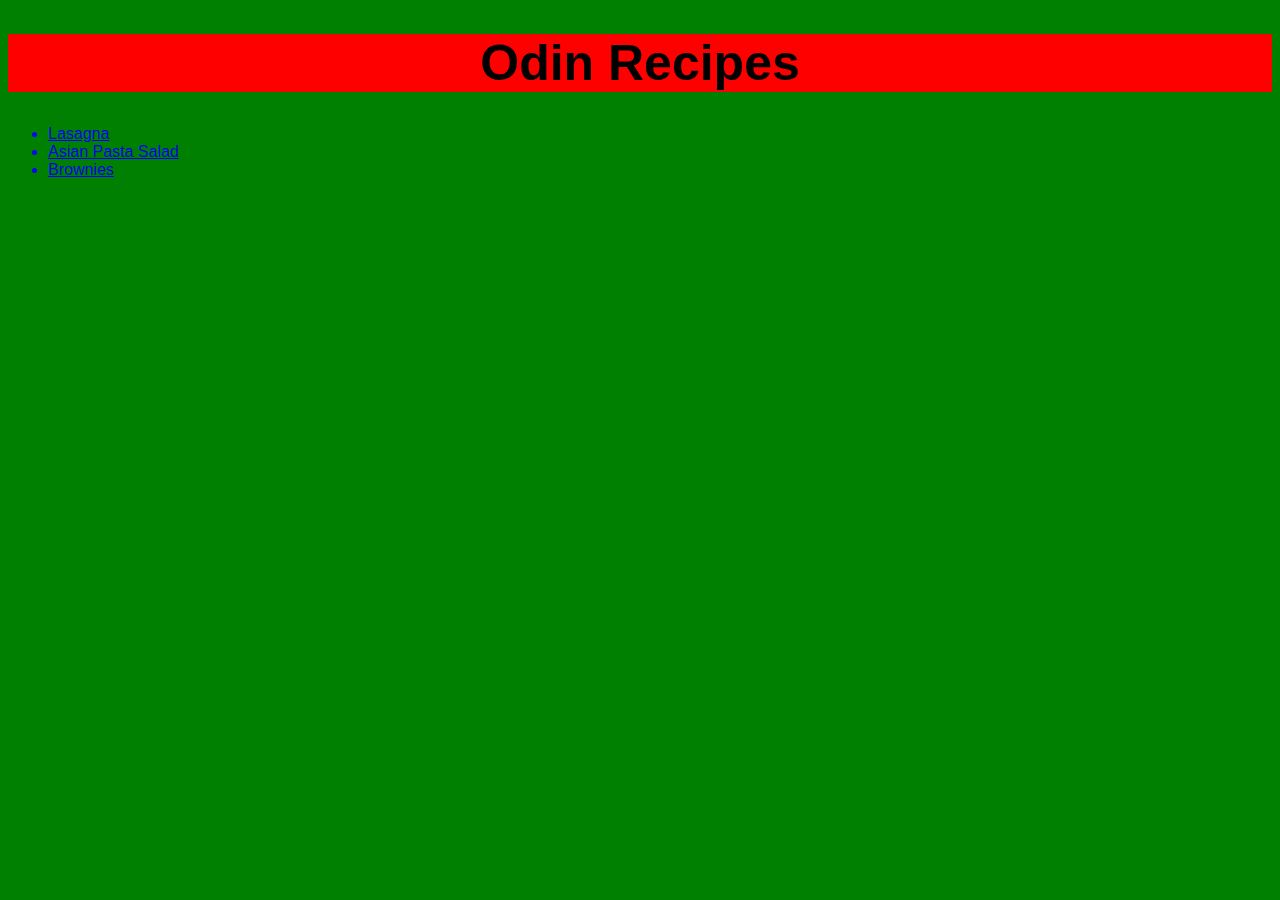
<file: index.html>
<!DOCTYPE html>
<html lang="en">
    <head>
        <meta charset="UTF-8">
        <title>Odin Recipes</title>
        <link rel="stylesheet" href="./style.css">
    </head>

    <body class="page">
            <h1 class="title">Odin Recipes</h1>

            <ul class="home-list">
            <li><a href="./recipes/lasagna.html">Lasagna</a></li>
            <li><a href="./recipes/pastasalad.html">Asian Pasta Salad</a></li>
            <li><a href="./recipes/brownies.html">Brownies</a></li>
            </ul>
    </body>
</html>
</file>
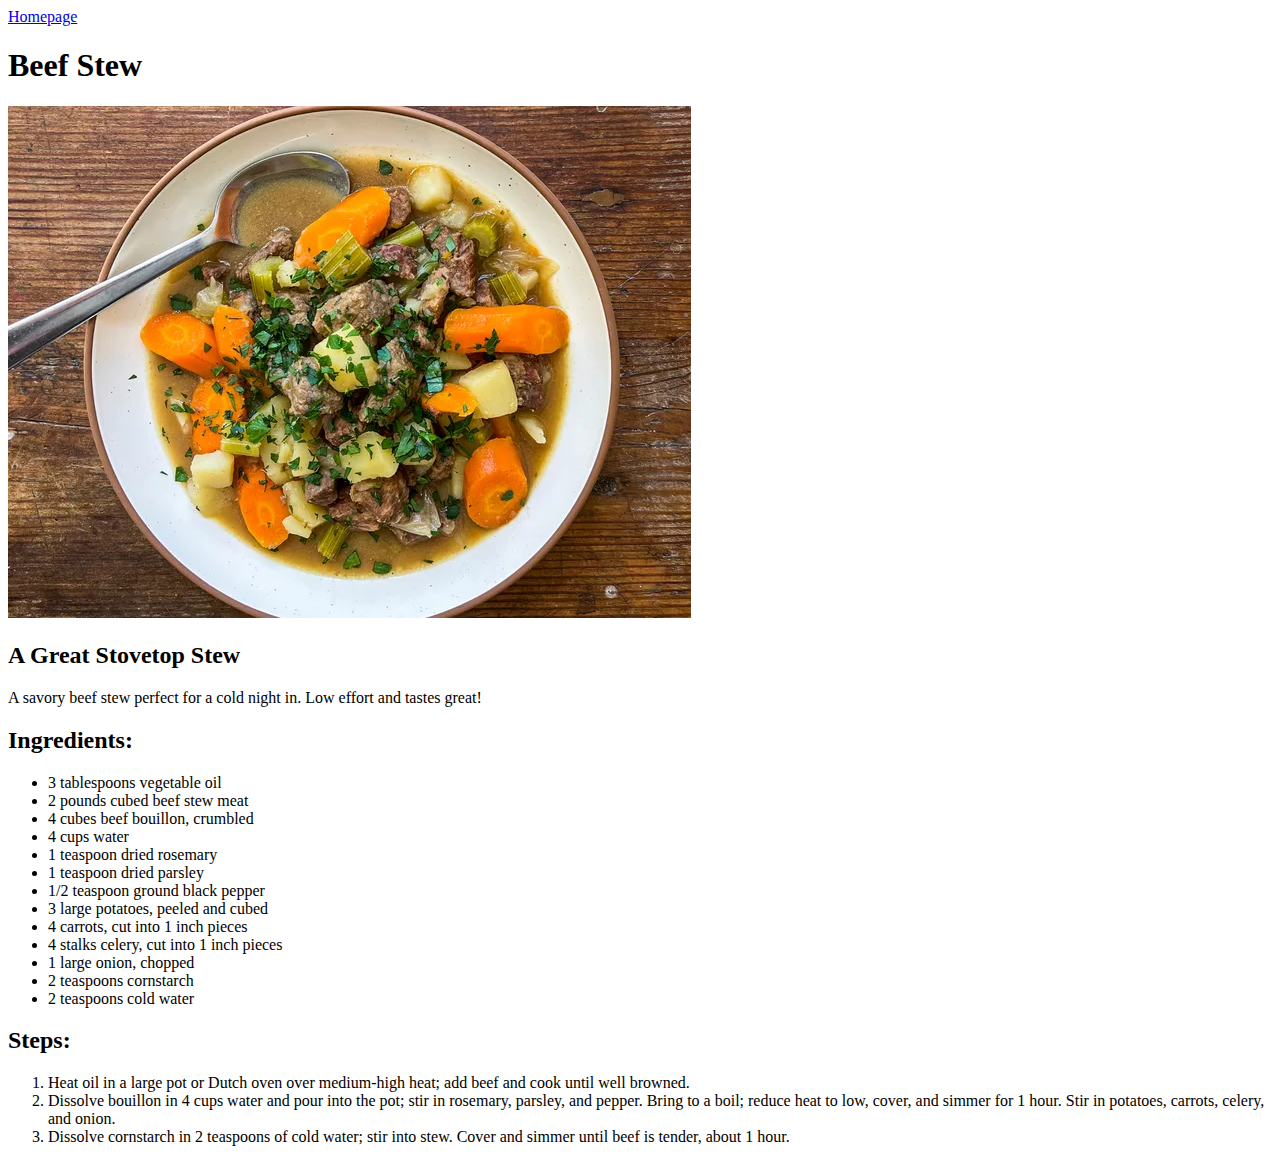
<file: recipes/beefstew.html>
<!DOCTYPE html>

<html lang="en">
    <head>
        <meta charset="UTF-8">
        <title>Beef Stew</title>
    </head>

    <body>
        <a href="../index.html">Homepage</a>
        <h1>Beef Stew</h1>

        <img src="../img/beefstew">

        <h2>A Great Stovetop Stew</h2>

        <p>A savory beef stew perfect for a cold night in. Low effort and tastes great!</p>

        <h2>Ingredients:</h2>
        <ul>
            <li>3 tablespoons vegetable oil</li>
            <li>2 pounds cubed beef stew meat</li>
            <li>4 cubes beef bouillon, crumbled</li>
            <li>4 cups water</li>
            <li>1 teaspoon dried rosemary</li>
            <li>1 teaspoon dried parsley</li>
            <li>1/2 teaspoon ground black pepper</li>
            <li>3 large potatoes, peeled and cubed</li>
            <li>4 carrots, cut into 1 inch pieces</li>
            <li>4 stalks celery, cut into 1 inch pieces</li>
            <li>1 large onion, chopped</li>
            <li>2 teaspoons cornstarch</li>
            <li>2 teaspoons cold water</li>
        </ul>

        <h2>Steps:</h2>
        <ol>
            <li>Heat oil in a large pot or Dutch oven over medium-high heat; add beef and cook until well browned.</li>
            <li>Dissolve bouillon in 4 cups water and pour into the pot; stir in rosemary, parsley, and pepper. Bring to a boil; reduce heat to low, cover, and simmer for 1 hour. Stir in potatoes, carrots, celery, and onion.</li>
            <li>Dissolve cornstarch in 2 teaspoons of cold water; stir into stew. Cover and simmer until beef is tender, about 1 hour.</li>
        </ol>
    </body>
</html>
</file>
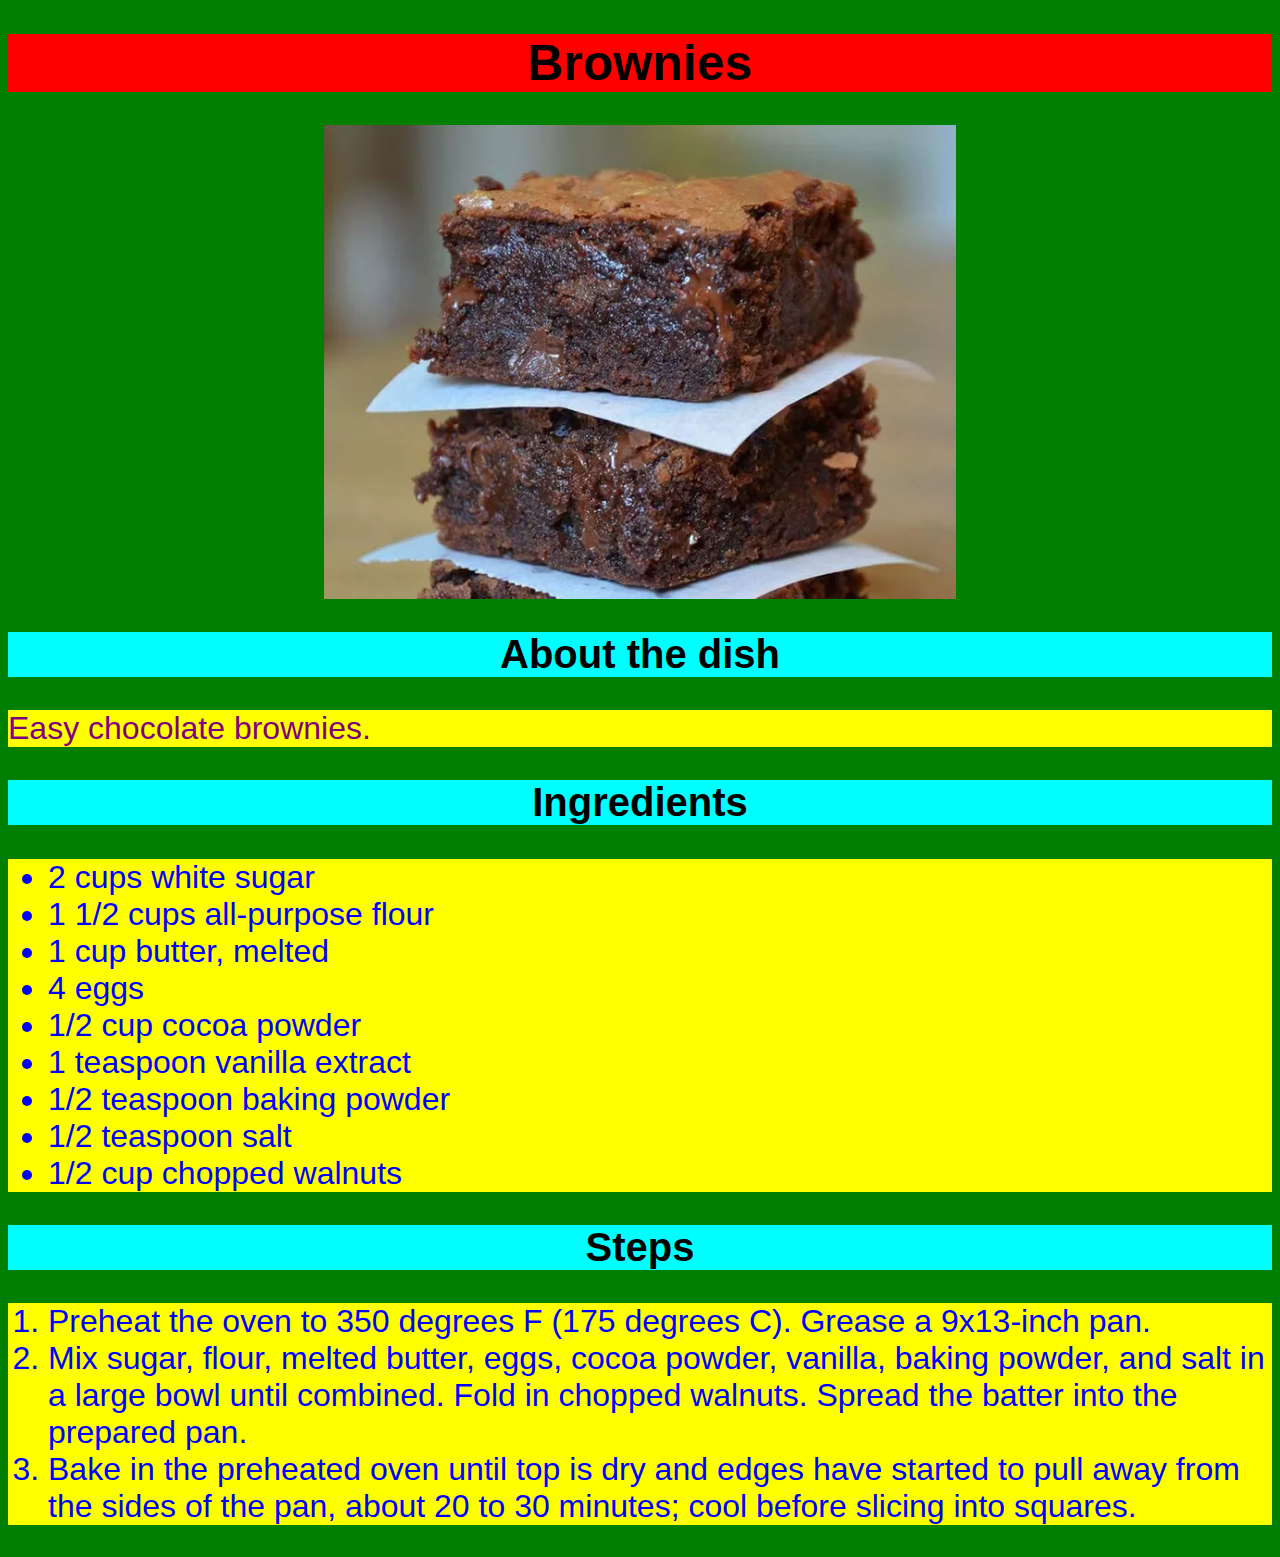
<file: recipes/brownies.html>
<!DOCTYPE html>
<html lang="en">
    <head>
        <meta charset="UTF-8">
        <title>Brownies</title>
        <link rel="stylesheet" href="../style.css">
    </head>

    <body class="page">
        <h1 class="title">Brownies</h1>
        <img src="../images/brownies.webp" class="picture">

        <h2 class="smallheader">About the dish</h2>
        <p class="list">Easy chocolate brownies.</p>

        <h2 class="smallheader">Ingredients</h2>
        <ul class="list">
            <li>2 cups white sugar</li>
            <li>1 1/2 cups all-purpose flour</li>
            <li>1 cup butter, melted</li>
            <li>4 eggs</li>
            <li>1/2 cup cocoa powder</li>
            <li>1 teaspoon vanilla extract</li>
            <li>1/2 teaspoon baking powder</li>
            <li>1/2 teaspoon salt</li>
            <li>1/2 cup chopped walnuts</li>
        </ul>

        <h2 class="smallheader">Steps</h2>
        <ol class="list">
            <li>Preheat the oven to 350 degrees F (175 degrees C). Grease a 9x13-inch pan.</li>
            <li>Mix sugar, flour, melted butter, eggs, cocoa powder, vanilla, baking powder, and salt in a large bowl until combined. Fold in chopped walnuts. Spread the batter into the prepared pan.</li>
            <li>Bake in the preheated oven until top is dry and edges have started to pull away from the sides of the pan, about 20 to 30 minutes; cool before slicing into squares.</li>
        </ol>

    </body>
</html>
</file>
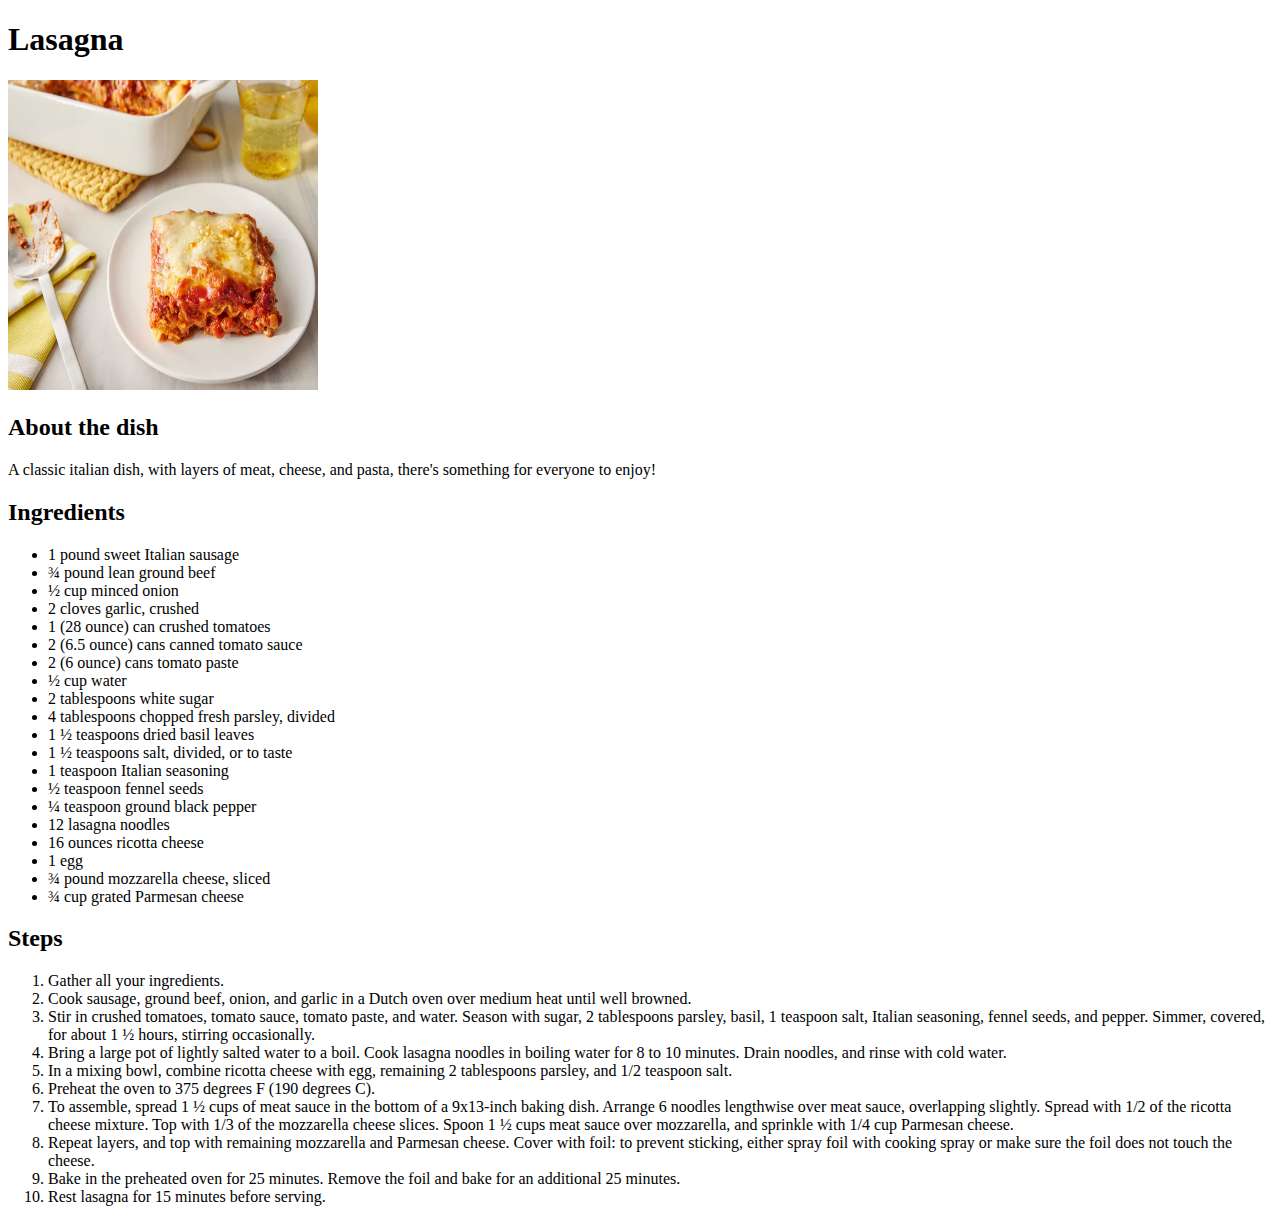
<file: recipes/lasagna.html>
<!DOCTYPE html>
<html lang="en">
    <head>
        <meta charset="UTF-8">
        <title>Odin Recipes</title>
    </head>

    <body>
        <h1>Lasagna</h1>
        <img src="../images/23600-worlds-best-lasagna-DDMFS-4x3-1196-24c5401652934ffb96d3d94bc9fbe2d7.webp" height="310" width="310">

        <h2>About the dish</h2>
        <p> A classic italian dish, with layers of meat, cheese, and pasta, there's something for everyone to enjoy!</p>

        <h2>Ingredients</h2>
        <ul>
            <li>1 pound sweet Italian sausage</li>
            <li>¾ pound lean ground beef</li>
            <li>½ cup minced onion</li>
            <li>2 cloves garlic, crushed</li>
            <li>1 (28 ounce) can crushed tomatoes</li>
            <li>2 (6.5 ounce) cans canned tomato sauce</li>
            <li>2 (6 ounce) cans tomato paste</li>
            <li>½ cup water</li>
            <li>2 tablespoons white sugar</li>
            <li>4 tablespoons chopped fresh parsley, divided</li>
            <li>1 ½ teaspoons dried basil leaves</li>
            <li>1 ½ teaspoons salt, divided, or to taste</li>
            <li>1 teaspoon Italian seasoning</li>
            <li>½ teaspoon fennel seeds</li>
            <li>¼ teaspoon ground black pepper</li>
            <li>12 lasagna noodles</li>
            <li>16 ounces ricotta cheese</li>
            <li>1 egg</li>
            <li>¾ pound mozzarella cheese, sliced</li>
            <li>¾ cup grated Parmesan cheese</li>
        </ul>

        <h2>Steps</h2>
        <ol>
            <li>Gather all your ingredients.</li>
            <li>Cook sausage, ground beef, onion, and garlic in a Dutch oven over medium heat until well browned.</li>
            <li>Stir in crushed tomatoes, tomato sauce, tomato paste, and water. Season with sugar, 2 tablespoons parsley, basil, 1 teaspoon salt, Italian seasoning, fennel seeds, and pepper. Simmer, covered, for about 1 ½ hours, stirring occasionally.</li>
            <li>Bring a large pot of lightly salted water to a boil. Cook lasagna noodles in boiling water for 8 to 10 minutes. Drain noodles, and rinse with cold water.</li>
            <li>In a mixing bowl, combine ricotta cheese with egg, remaining 2 tablespoons parsley, and 1/2 teaspoon salt.</li>
            <li>Preheat the oven to 375 degrees F (190 degrees C).</li>
            <li>To assemble, spread 1 ½ cups of meat sauce in the bottom of a 9x13-inch baking dish. Arrange 6 noodles lengthwise over meat sauce, overlapping slightly. Spread with 1/2 of the ricotta cheese mixture. Top with 1/3 of the mozzarella cheese slices. Spoon 1 ½ cups meat sauce over mozzarella, and sprinkle with 1/4 cup Parmesan cheese.</li>
            <li>Repeat layers, and top with remaining mozzarella and Parmesan cheese. Cover with foil: to prevent sticking, either spray foil with cooking spray or make sure the foil does not touch the cheese.</li>
            <li>Bake in the preheated oven for 25 minutes. Remove the foil and bake for an additional 25 minutes.</li>
            <li>Rest lasagna for 15 minutes before serving.</li>
        </ol>

    </body>
</html>
</file>
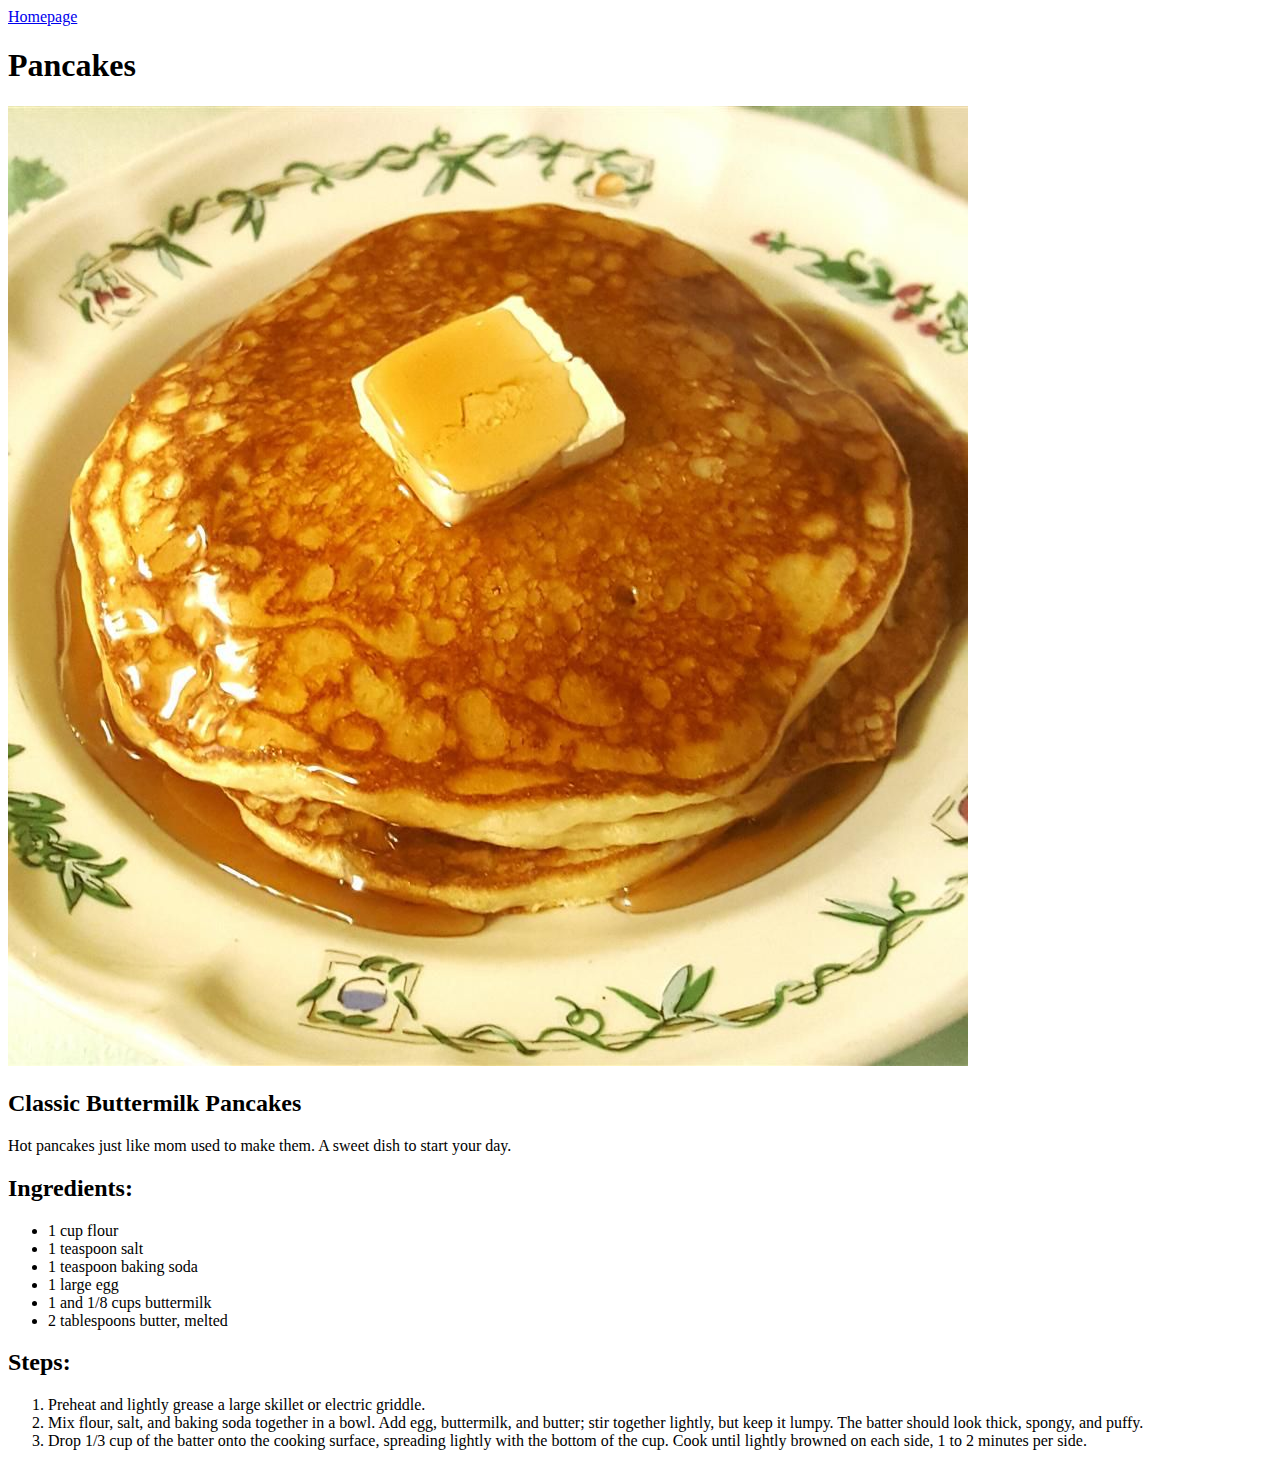
<file: recipes/pancakes.html>
<!DOCTYPE html>

<html lang="en">
    <head>
        <meta charset="UTF-8">
        <title>Pancakes</title>
    </head>

    <body>
        <a href="../index.html">Homepage</a>
        <h1>Pancakes</h1>

        <img src="../img/pancakes">

        <h2>Classic Buttermilk Pancakes</h2>

        <p>Hot pancakes just like mom used to make them. A sweet dish to start your day.</p>

        <h2>Ingredients:</h2>
        <ul>
            <li>1 cup flour</li>
            <li>1 teaspoon salt</li>
            <li>1 teaspoon baking soda</li>
            <li>1 large egg</li>
            <li>1 and 1/8 cups buttermilk</li>
            <li>2 tablespoons butter, melted</li>
        </ul>

        <h2>Steps:</h2>
        <ol>
            <li>Preheat and lightly grease a large skillet or electric griddle.</li>
            <li>Mix flour, salt, and baking soda together in a bowl. Add egg, buttermilk, and butter; stir together lightly, but keep it lumpy. The batter should look thick, spongy, and puffy.</li>
            <li>Drop 1/3 cup of the batter onto the cooking surface, spreading lightly with the bottom of the cup. Cook until lightly browned on each side, 1 to 2 minutes per side.</li>
        </ol>
    </body>
</html>
</file>
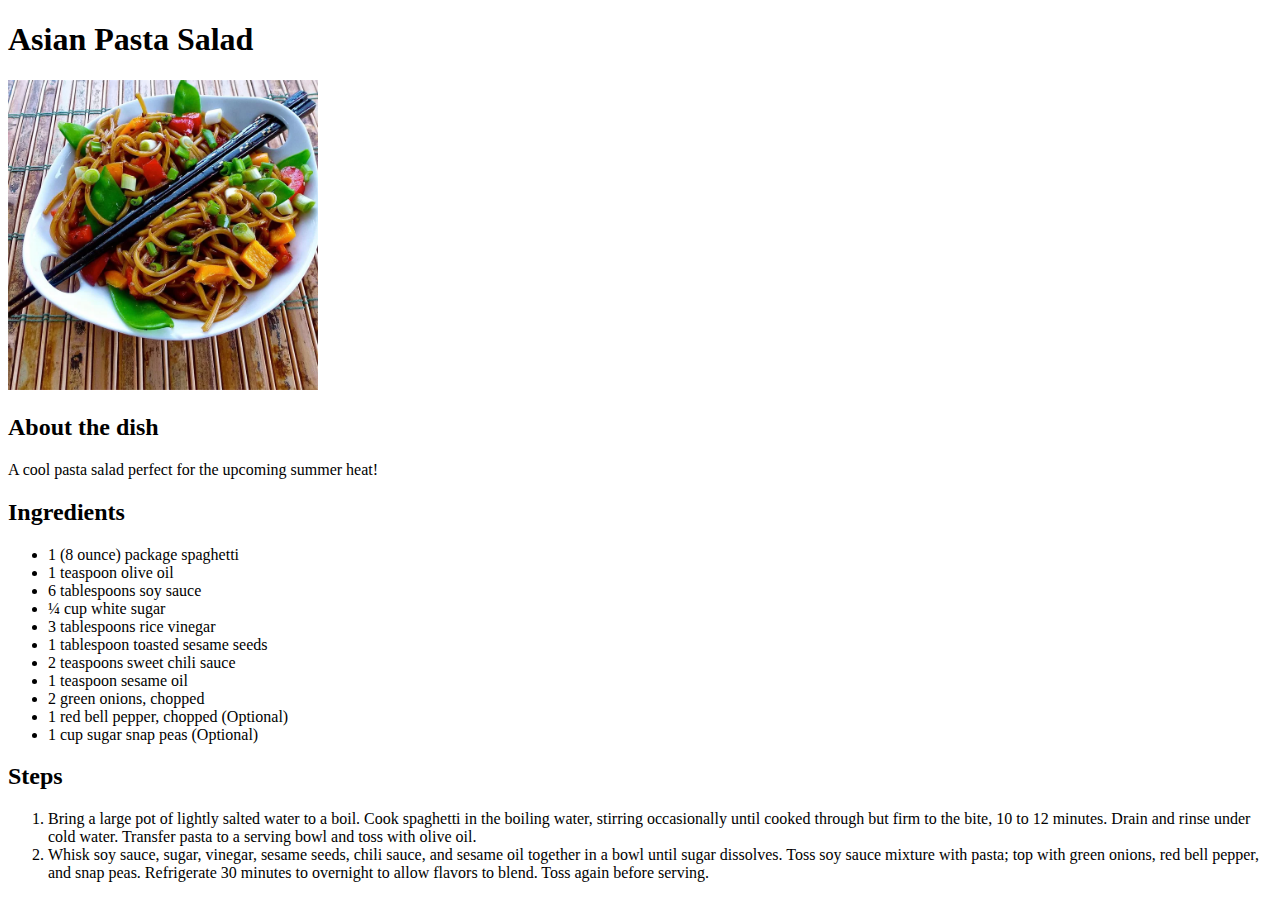
<file: recipes/pastasalad.html>
<!DOCTYPE html>
<html lang="en">
    <head>
        <meta charset="UTF-8">
        <title>Asian Pasta Salad</title>
    </head>

    <body>
        <h1>Asian Pasta Salad</h1>
        <img src="../images/pastasalad.webp" height="310" width="310">

        <h2>About the dish</h2>
        <p>A cool pasta salad perfect for the upcoming summer heat!</p>

        <h2>Ingredients</h2>
        <ul>
            <li>1 (8 ounce) package spaghetti</li>
            <li>1 teaspoon olive oil</li>
            <li>6 tablespoons soy sauce</li>
            <li>¼ cup white sugar</li>
            <li>3 tablespoons rice vinegar</li>
            <li>1 tablespoon toasted sesame seeds</li>
            <li>2 teaspoons sweet chili sauce</li>
            <li>1 teaspoon sesame oil</li>
            <li>2 green onions, chopped</li>
            <li>1 red bell pepper, chopped (Optional)</li>
            <li>1 cup sugar snap peas (Optional)</li>
        </ul>

        <h2>Steps</h2>
        <ol>
            <li>Bring a large pot of lightly salted water to a boil. Cook spaghetti in the boiling water, stirring occasionally until cooked through but firm to the bite, 10 to 12 minutes. Drain and rinse under cold water. Transfer pasta to a serving bowl and toss with olive oil.</li>
            <li>Whisk soy sauce, sugar, vinegar, sesame seeds, chili sauce, and sesame oil together in a bowl until sugar dissolves. Toss soy sauce mixture with pasta; top with green onions, red bell pepper, and snap peas. Refrigerate 30 minutes to overnight to allow flavors to blend. Toss again before serving.</li>
        </ol>

    </body>
</html>
</file>
<file: style.css>
.page {
    background-color: green;
    font-family: sans-serif;
}

.title {
    background-color: red;
    text-align: center;
    font-size: 50px;
}

.smallheader {
    background-color: rgb(0, 255, 255);
    text-align: center;
    font-size: 40px;
}

.list {
    background-color: yellow;
    font-size: 32px;
}

.picture {
    display: block;
    margin-left: auto;
    margin-right: auto;
    width: 50%;
    height: auto;
}

p {
    color:purple;
}

li {
    color: blue;
}
</file>
